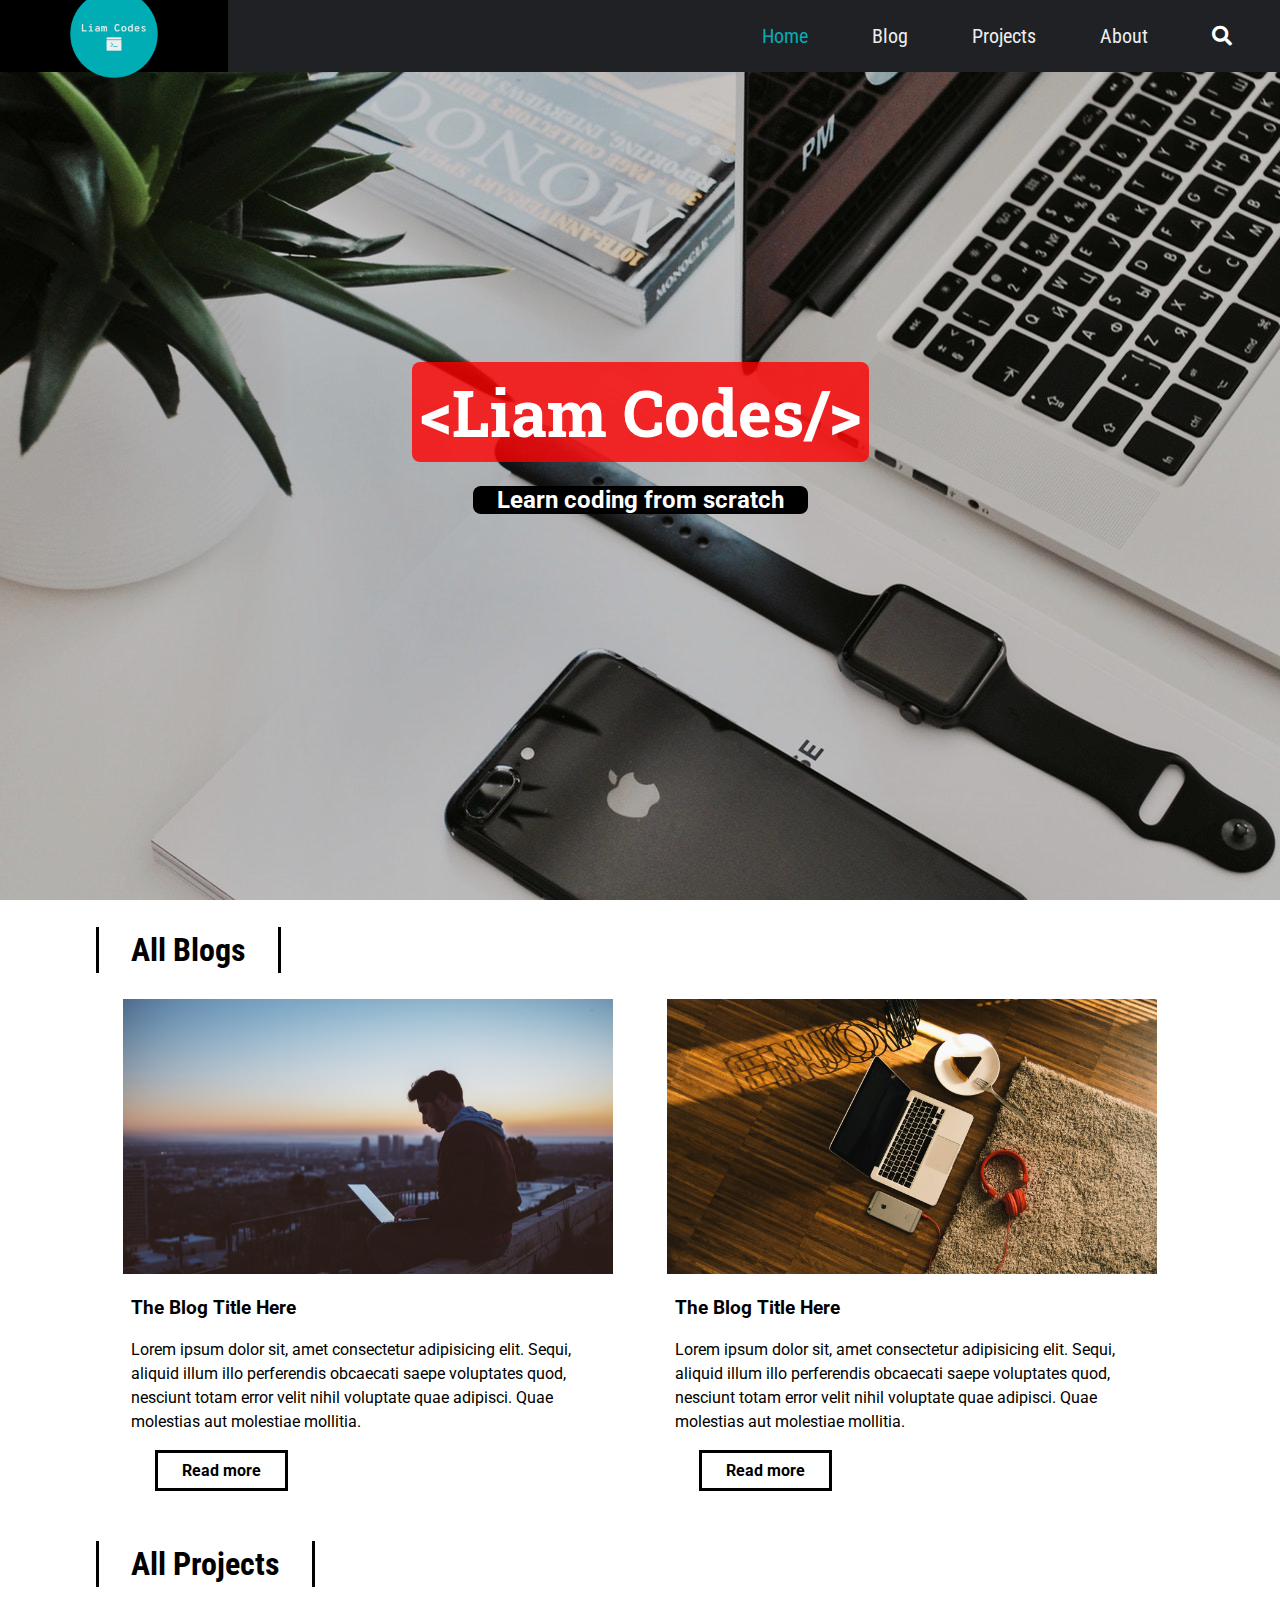
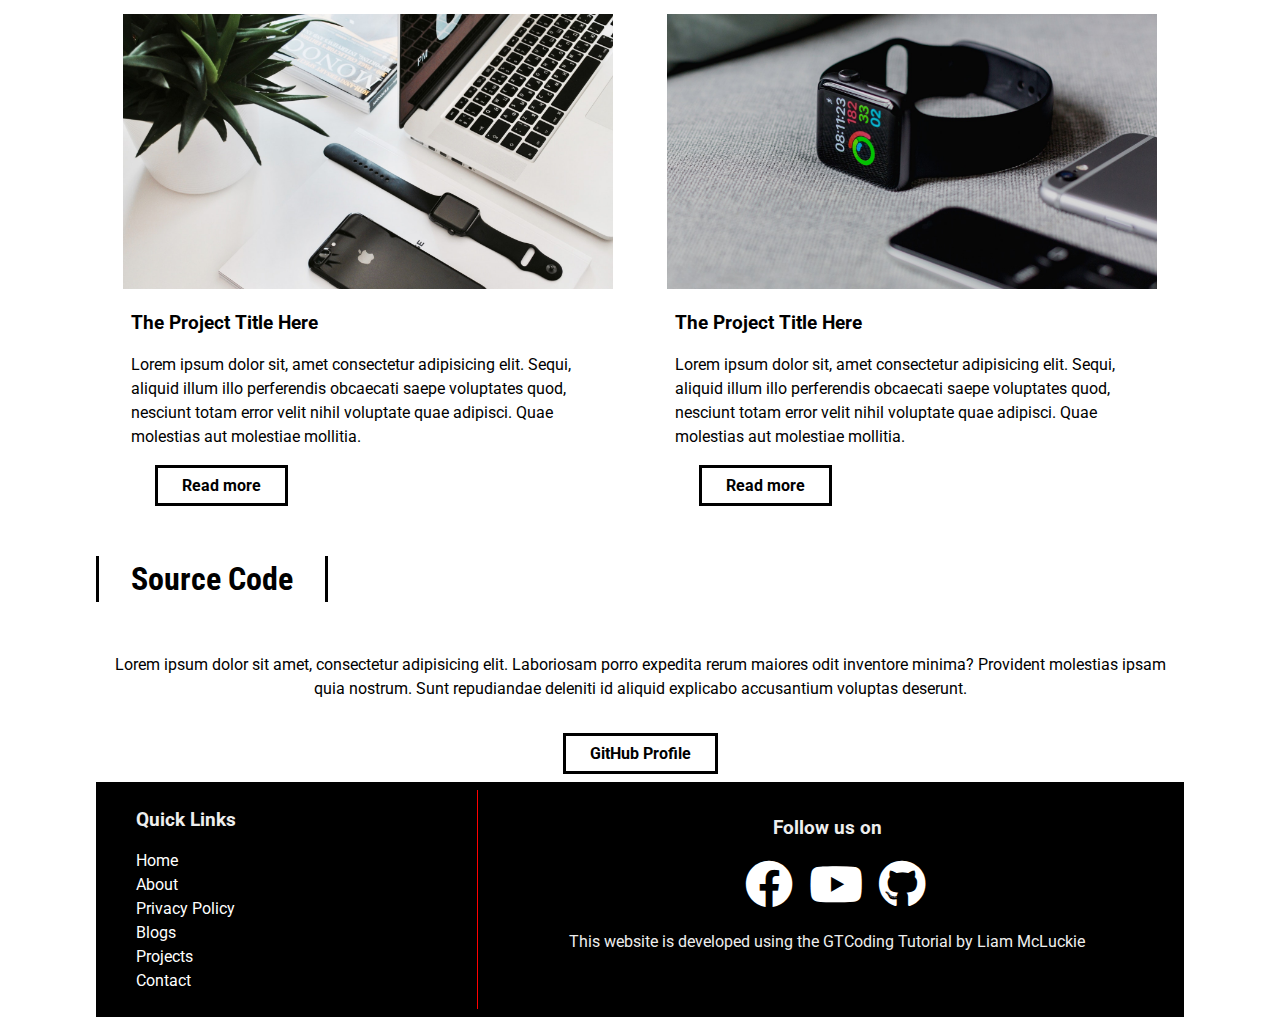
<file: index.html>
<!DOCTYPE html>
<html lang="en">
  <head>
    <meta charset="UTF-8" />
    <meta http-equiv="X-UA-Compatible" content="IE=edge" />
    <meta name="viewport" content="width=device-width, initial-scale=1.0" />
    <link
      rel="stylesheet"
      href="https://use.fontawesome.com/releases/v5.0.10/css/all.css"
    />
    <link rel="stylesheet" href="assets/css/main.css" />
    <title>Liam Codes</title>
  </head>
  <body>
    <!--Mobile nav bar-->
    <div id="slideout-menu">
      <ul>
        <li>
          <a href="index.html">Home</a>
        </li>
        <li>
          <a href="blogslist.html">Blog</a>
        </li>
        <li>
          <a href="blogslist.html">Projects</a>
        </li>
        <li>
          <a href="about.html">About</a>
        </li>
        <li>
          <input type="text" placeholder="Search Here" />
        </li>
      </ul>
    </div>
    <!--Desktop nav bar-->
    <nav>
      <div id="logo-img">
        <a href="#">
          <img src="assets/img/logo.png" alt="Liam Codes Logo" />
        </a>
      </div>
      <div id="menu-icon">
        <i class="fas fa-bars"></i>
      </div>
      <ul>
        <li>
          <a class="active" href="index.html">Home</a>
        </li>
        <li>
          <a href="blogslist.html">Blog</a>
        </li>
        <li>
          <a href="blogslist.html">Projects</a>
        </li>
        <li>
          <a href="about.html">About</a>
        </li>
        <li>
          <div id="search-icon">
            <i class="fas fa-search"></i>
          </div>
        </li>
      </ul>
    </nav>
    <div id="search-box">
      <input type="text" placeholder="Search Here" />
    </div>
    <div id="banner">
      <h1>&lt;Liam Codes/&gt;</h1>
      <h3>Learn coding from scratch</h3>
    </div>
    <main>
      <a href="blogslist.html">
        <h2 class="section-heading">All Blogs</h2>
      </a>
      <!--Blog section-->
      <section>
        <div class="card">
          <div class="card-img">
            <a href="blogpost.html">
              <img
                src="assets/img/1.jpeg"
                alt="Man working on a laptop on a rooftop with the sunsetting"
              />
            </a>
          </div>
          <div class="card-description">
            <a href="blogpost.html">
              <h3>The Blog Title Here</h3>
            </a>
            <p>
              Lorem ipsum dolor sit, amet consectetur adipisicing elit. Sequi,
              aliquid illum illo perferendis obcaecati saepe voluptates quod,
              nesciunt totam error velit nihil voluptate quae adipisci. Quae
              molestias aut molestiae mollitia.
            </p>
            <a href="#" class="btn-readmore">Read more</a>
          </div>
        </div>
        <div class="card">
          <div class="card-img">
            <a href="blogpost.html">
              <img
                src="assets/img/2.jpeg"
                alt="Man working on a laptop on a rooftop with the sunsetting"
              />
            </a>
          </div>
          <div class="card-description">
            <a href="blogpost.html">
              <h3>The Blog Title Here</h3>
            </a>
            <p>
              Lorem ipsum dolor sit, amet consectetur adipisicing elit. Sequi,
              aliquid illum illo perferendis obcaecati saepe voluptates quod,
              nesciunt totam error velit nihil voluptate quae adipisci. Quae
              molestias aut molestiae mollitia.
            </p>
            <a href="#" class="btn-readmore">Read more</a>
          </div>
        </div>
      </section>
      <!--Project Section-->
      <h2 class="section-heading">All Projects</h2>
      <section>
        <div class="card">
          <div class="card-img">
            <a href="#">
              <img
                src="assets/img/3.jpeg"
                alt="Man working on a laptop on a rooftop with the sunsetting"
              />
            </a>
          </div>
          <div class="card-description">
            <a href="#">
              <h3>The Project Title Here</h3>
            </a>
            <p>
              Lorem ipsum dolor sit, amet consectetur adipisicing elit. Sequi,
              aliquid illum illo perferendis obcaecati saepe voluptates quod,
              nesciunt totam error velit nihil voluptate quae adipisci. Quae
              molestias aut molestiae mollitia.
            </p>
            <a href="#" class="btn-readmore">Read more</a>
          </div>
        </div>
        <div class="card">
          <div class="card-img">
            <a href="#">
              <img
                src="assets/img/4.jpeg"
                alt="Man working on a laptop on a rooftop with the sunsetting"
              />
            </a>
          </div>
          <div class="card-description">
            <a href="#">
              <h3>The Project Title Here</h3>
            </a>
            <p>
              Lorem ipsum dolor sit, amet consectetur adipisicing elit. Sequi,
              aliquid illum illo perferendis obcaecati saepe voluptates quod,
              nesciunt totam error velit nihil voluptate quae adipisci. Quae
              molestias aut molestiae mollitia.
            </p>
            <a href="#" class="btn-readmore">Read more</a>
          </div>
        </div>
      </section>
      <h2 class="section-heading">Source Code</h2>
      <!--Source Code-->
      <section id="section-source">
        <p>
          Lorem ipsum dolor sit amet, consectetur adipisicing elit. Laboriosam
          porro expedita rerum maiores odit inventore minima? Provident
          molestias ipsam quia nostrum. Sunt repudiandae deleniti id aliquid
          explicabo accusantium voluptas deserunt.
        </p>
        <a class="btn-readmore" href="#">GitHub Profile</a>
      </section>
      <!--Footer-->
      <footer>
        <!--Left Footer-->
        <div id="left-footer">
          <h3>Quick Links</h3>
          <ul>
            <li>
              <a href="#">Home</a>
            </li>
            <li>
              <a href="#">About</a>
            </li>
            <li>
              <a href="#">Privacy Policy</a>
            </li>
            <li>
              <a href="#">Blogs</a>
            </li>
            <li>
              <a href="#">Projects</a>
            </li>
            <li>
              <a href="#">Contact</a>
            </li>
          </ul>
        </div>
        <!--Right Footer-->
        <div id="right-footer">
          <h3>Follow us on</h3>
          <div id="social-media-footer">
            <ul>
              <li>
                <a href="#"><i class="fab fa-facebook"></i></a>
              </li>
              <li>
                <a href="#"><i class="fab fa-youtube"></i></a>
              </li>
              <li>
                <a href="#"><i class="fab fa-github"></i></a>
              </li>
            </ul>
          </div>
          <p>
            This website is developed using the GTCoding Tutorial by Liam
            McLuckie
          </p>
        </div>
      </footer>
    </main>
    <script src="assets/js/script.js"></script>
  </body>
</html>
</file>
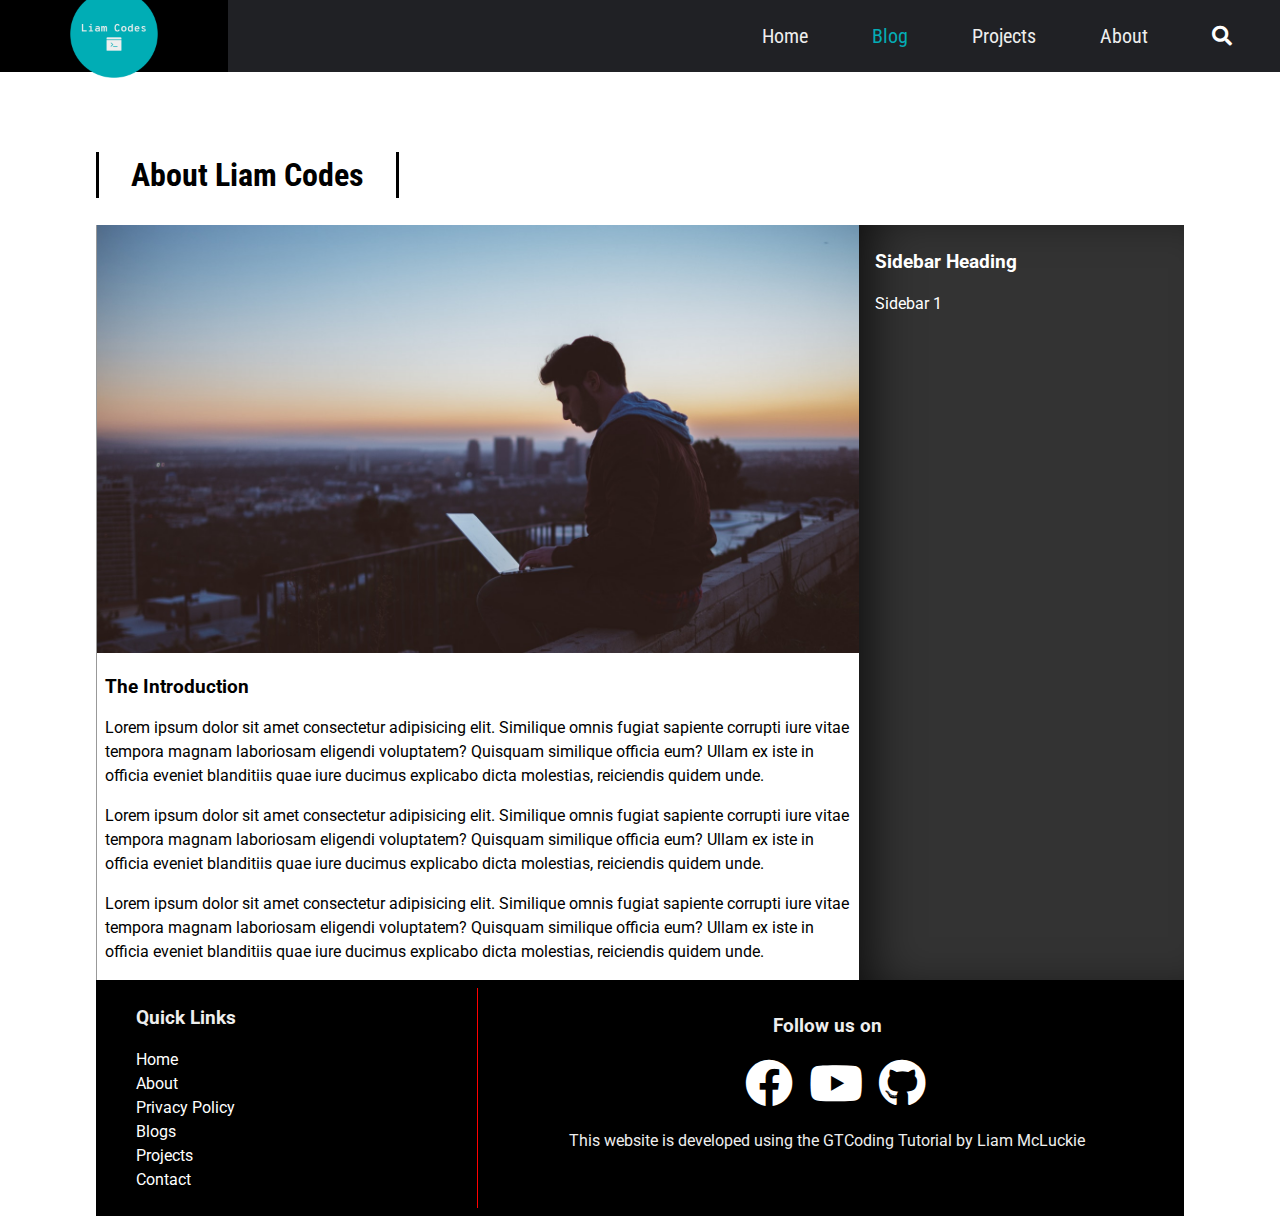
<file: about.html>
<!DOCTYPE html>
<html lang="en">
  <head>
    <meta charset="UTF-8" />
    <meta name="viewport" content="width=device-width, initial-scale=1.0" />
    <meta http-equiv="X-UA-Compatible" content="ie=edge" />
    <link
      rel="stylesheet"
      href="https://use.fontawesome.com/releases/v5.0.10/css/all.css"
    />
    <link rel="stylesheet" href="assets/css/main.css" />
    <title>Liam Codes</title>
  </head>

  <body>
    <div id="slideout-menu">
      <ul>
        <li>
          <a href="index.html">Home</a>
        </li>
        <li>
          <a href="blogslist.html">Blog</a>
        </li>
        <li>
          <a href="blogslist.html">Projects</a>
        </li>
        <li>
          <a href="about.html">About</a>
        </li>
        <li>
          <input type="text" placeholder="Search Here" />
        </li>
      </ul>
    </div>

    <nav>
      <div id="logo-img">
        <a href="#">
          <img src="assets/img/logo.png" alt="GTCoding Logo" />
        </a>
      </div>
      <div id="menu-icon">
        <i class="fas fa-bars"></i>
      </div>
      <ul>
        <li>
          <a href="index.html">Home</a>
        </li>
        <li>
          <a class="active" href="blogslist.html">Blog</a>
        </li>
        <li>
          <a href="blogslist.html">Projects</a>
        </li>
        <li>
          <a href="about.html">About</a>
        </li>
        <li>
          <div id="search-icon">
            <i class="fas fa-search"></i>
          </div>
        </li>
      </ul>
    </nav>

    <div id="searchbox">
      <input type="text" placeholder="Search Here" />
    </div>

    <main>
      <h2 class="page-heading">About Liam Codes</h2>
      <div id="post-container">
        <section id="blogpost">
          <div class="card">
            <div class="card-img">
              <img src="assets/img/1.jpeg" alt="Card Image" />
            </div>
            <div class="card-description">
              <h3>The Introduction</h3>
              <p>
                Lorem ipsum dolor sit amet consectetur adipisicing elit.
                Similique omnis fugiat sapiente corrupti iure vitae tempora
                magnam laboriosam eligendi voluptatem? Quisquam similique
                officia eum? Ullam ex iste in officia eveniet blanditiis quae
                iure ducimus explicabo dicta molestias, reiciendis quidem unde.
              </p>
              <p>
                Lorem ipsum dolor sit amet consectetur adipisicing elit.
                Similique omnis fugiat sapiente corrupti iure vitae tempora
                magnam laboriosam eligendi voluptatem? Quisquam similique
                officia eum? Ullam ex iste in officia eveniet blanditiis quae
                iure ducimus explicabo dicta molestias, reiciendis quidem unde.
              </p>
              <p>
                Lorem ipsum dolor sit amet consectetur adipisicing elit.
                Similique omnis fugiat sapiente corrupti iure vitae tempora
                magnam laboriosam eligendi voluptatem? Quisquam similique
                officia eum? Ullam ex iste in officia eveniet blanditiis quae
                iure ducimus explicabo dicta molestias, reiciendis quidem unde.
              </p>
            </div>
          </div>
        </section>

        <aside id="sidebar">
          <h3>Sidebar Heading</h3>
          <p>Sidebar 1</p>
        </aside>
      </div>

      <footer>
        <div id="left-footer">
          <h3>Quick Links</h3>
          <ul>
            <li>
              <a href="index.html">Home</a>
            </li>
            <li>
              <a href="about.html">About</a>
            </li>
            <li>
              <a href="#">Privacy Policy</a>
            </li>
            <li>
              <a href="blogslist.html">Blogs</a>
            </li>
            <li>
              <a href="blogslist.html">Projects</a>
            </li>
            <li>
              <a href="#">Contact</a>
            </li>
          </ul>
        </div>

        <div id="right-footer">
          <h3>Follow us on</h3>
          <div id="social-media-footer">
            <ul>
              <li>
                <a href="#">
                  <i class="fab fa-facebook"></i>
                </a>
              </li>
              <li>
                <a href="#">
                  <i class="fab fa-youtube"></i>
                </a>
              </li>
              <li>
                <a href="#">
                  <i class="fab fa-github"></i>
                </a>
              </li>
            </ul>
          </div>
          <p>
            This website is developed using the GTCoding Tutorial by Liam
            McLuckie
          </p>
        </div>
      </footer>
    </main>

    <script src="assets/js/script.js"></script>
  </body>
</html>
</file>
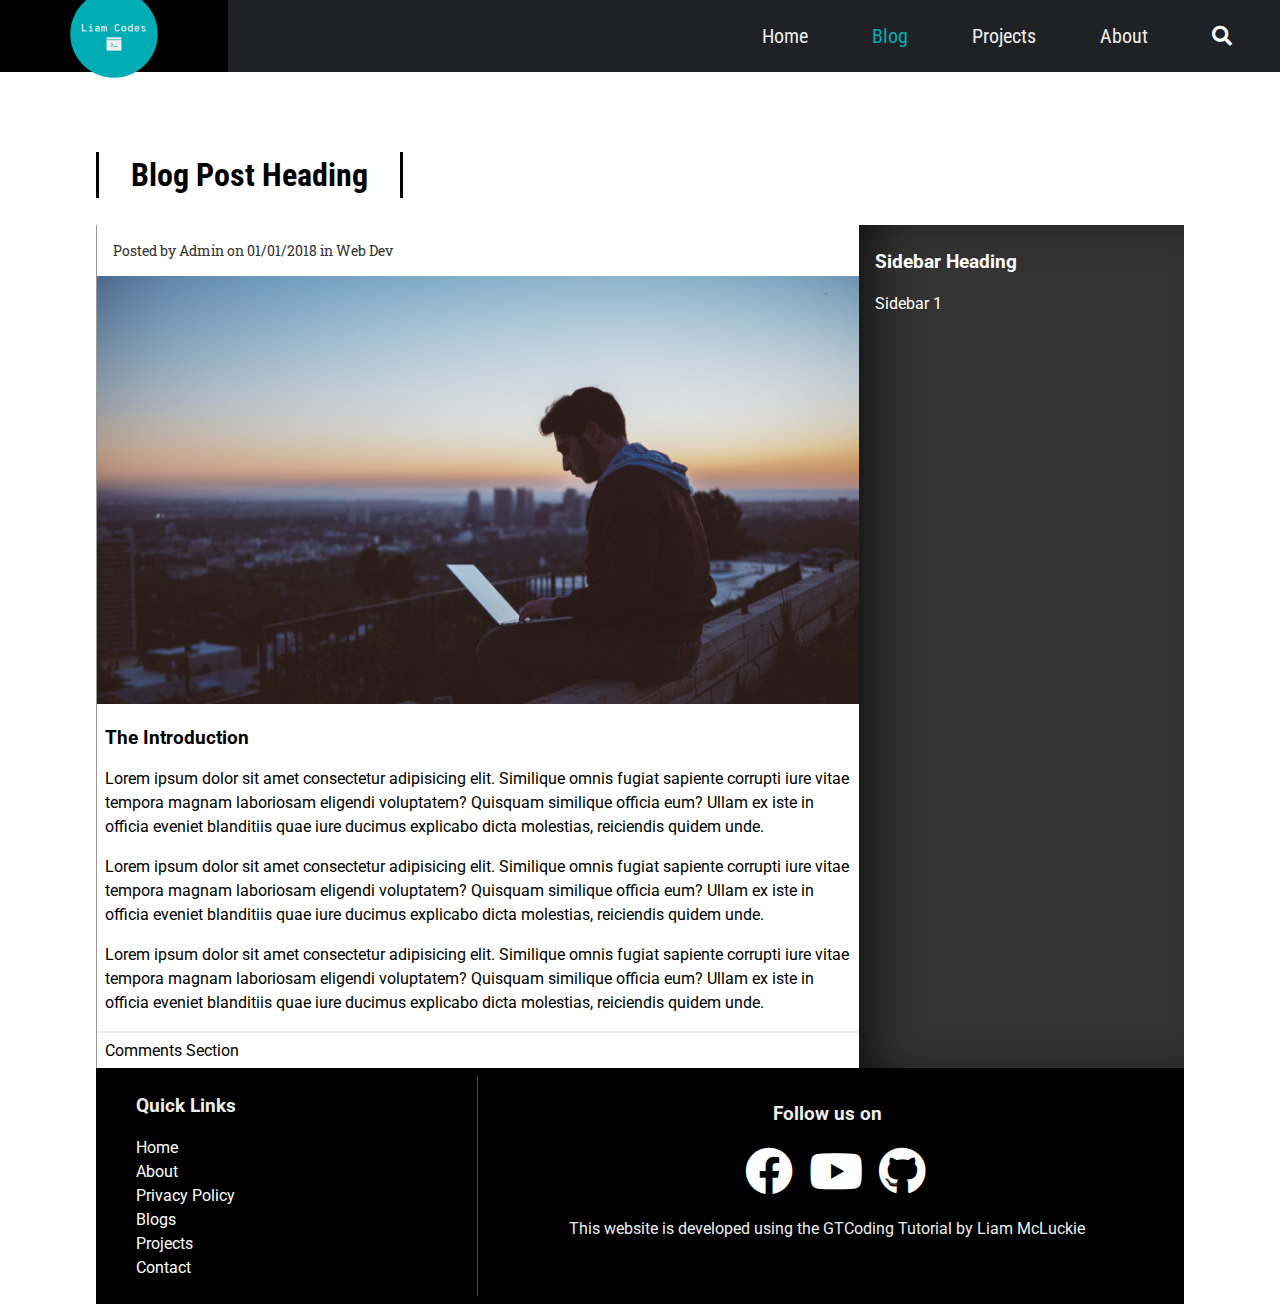
<file: blogpost.html>
<!DOCTYPE html>
<html lang="en">
  <head>
    <meta charset="UTF-8" />
    <meta name="viewport" content="width=device-width, initial-scale=1.0" />
    <meta http-equiv="X-UA-Compatible" content="ie=edge" />
    <link
      rel="stylesheet"
      href="https://use.fontawesome.com/releases/v5.0.10/css/all.css"
    />
    <link rel="stylesheet" href="assets/css/main.css" />
    <title>Liam Codes</title>
  </head>

  <body>
    <div id="slideout-menu">
      <ul>
        <li>
          <a href="index.html">Home</a>
        </li>
        <li>
          <a href="blogslist.html">Blog</a>
        </li>
        <li>
          <a href="blogslist.html">Projects</a>
        </li>
        <li>
          <a href="about.html">About</a>
        </li>
        <li>
          <input type="text" placeholder="Search Here" />
        </li>
      </ul>
    </div>

    <nav>
      <div id="logo-img">
        <a href="#">
          <img src="assets/img/logo.png" alt="GTCoding Logo" />
        </a>
      </div>
      <div id="menu-icon">
        <i class="fas fa-bars"></i>
      </div>
      <ul>
        <li>
          <a href="index.html">Home</a>
        </li>
        <li>
          <a class="active" href="blogslist.html">Blog</a>
        </li>
        <li>
          <a href="blogslist.html">Projects</a>
        </li>
        <li>
          <a href="about.html">About</a>
        </li>
        <li>
          <div id="search-icon">
            <i class="fas fa-search"></i>
          </div>
        </li>
      </ul>
    </nav>

    <div id="searchbox">
      <input type="text" placeholder="Search Here" />
    </div>

    <main>
      <h2 class="page-heading">Blog Post Heading</h2>
      <div id="post-container">
        <section id="blogpost">
          <div class="card">
            <div class="card-meta-blogpost">
              Posted by Admin on 01/01/2018 in
              <a href="#">Web Dev</a>
            </div>
            <div class="card-img">
              <img src="assets/img/1.jpeg" alt="Card Image" />
            </div>
            <div class="card-description">
              <h3>The Introduction</h3>
              <p>
                Lorem ipsum dolor sit amet consectetur adipisicing elit.
                Similique omnis fugiat sapiente corrupti iure vitae tempora
                magnam laboriosam eligendi voluptatem? Quisquam similique
                officia eum? Ullam ex iste in officia eveniet blanditiis quae
                iure ducimus explicabo dicta molestias, reiciendis quidem unde.
              </p>
              <p>
                Lorem ipsum dolor sit amet consectetur adipisicing elit.
                Similique omnis fugiat sapiente corrupti iure vitae tempora
                magnam laboriosam eligendi voluptatem? Quisquam similique
                officia eum? Ullam ex iste in officia eveniet blanditiis quae
                iure ducimus explicabo dicta molestias, reiciendis quidem unde.
              </p>
              <p>
                Lorem ipsum dolor sit amet consectetur adipisicing elit.
                Similique omnis fugiat sapiente corrupti iure vitae tempora
                magnam laboriosam eligendi voluptatem? Quisquam similique
                officia eum? Ullam ex iste in officia eveniet blanditiis quae
                iure ducimus explicabo dicta molestias, reiciendis quidem unde.
              </p>
            </div>
          </div>

          <div id="comments-section">Comments Section</div>
        </section>

        <aside id="sidebar">
          <h3>Sidebar Heading</h3>
          <p>Sidebar 1</p>
        </aside>
      </div>

      <footer>
        <div id="left-footer">
          <h3>Quick Links</h3>
          <ul>
            <li>
              <a href="index.html">Home</a>
            </li>
            <li>
              <a href="about.html">About</a>
            </li>
            <li>
              <a href="#">Privacy Policy</a>
            </li>
            <li>
              <a href="blogslist.html">Blogs</a>
            </li>
            <li>
              <a href="blogslist.html">Projects</a>
            </li>
            <li>
              <a href="#">Contact</a>
            </li>
          </ul>
        </div>

        <div id="right-footer">
          <h3>Follow us on</h3>
          <div id="social-media-footer">
            <ul>
              <li>
                <a href="#">
                  <i class="fab fa-facebook"></i>
                </a>
              </li>
              <li>
                <a href="#">
                  <i class="fab fa-youtube"></i>
                </a>
              </li>
              <li>
                <a href="#">
                  <i class="fab fa-github"></i>
                </a>
              </li>
            </ul>
          </div>
          <p>
            This website is developed using the GTCoding Tutorial by Liam
            McLuckie
          </p>
        </div>
      </footer>
    </main>

    <script src="assets/js/script.js"></script>
  </body>
</html>
</file>
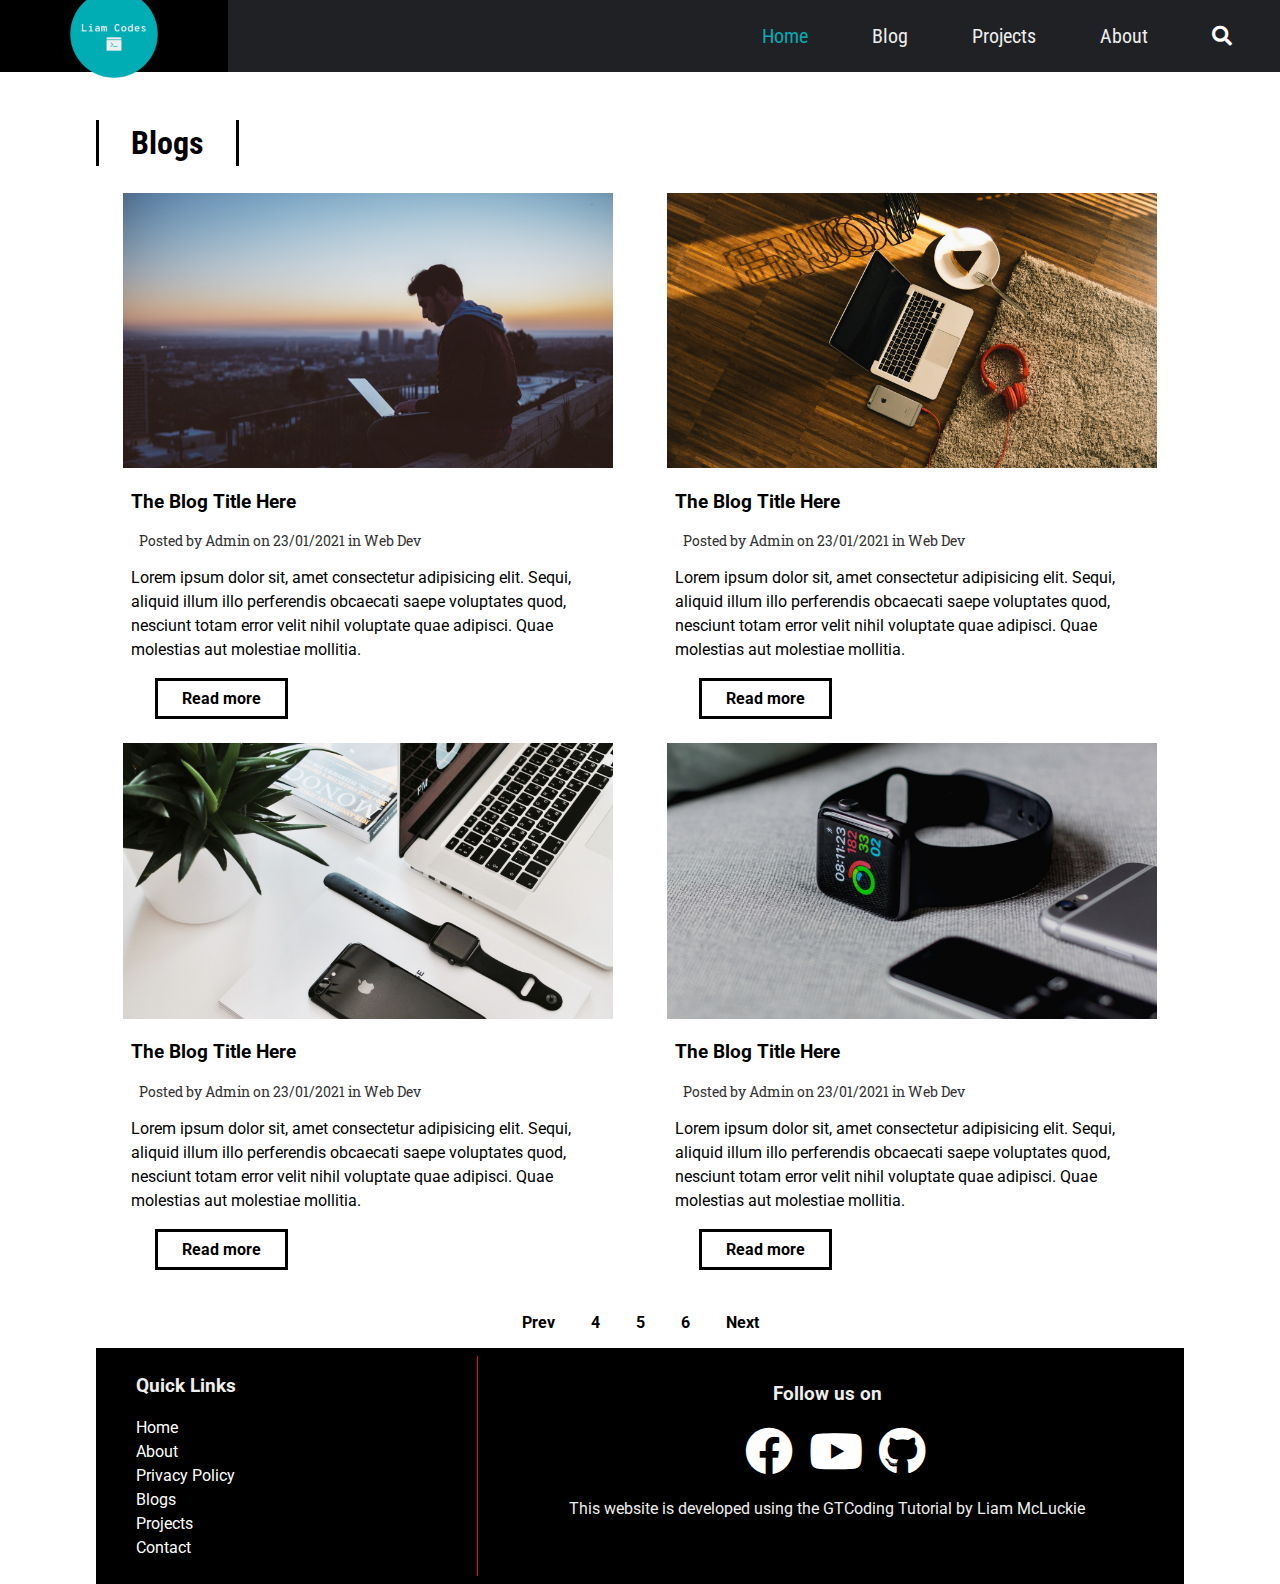
<file: blogslist.html>
<!DOCTYPE html>
<html lang="en">
  <head>
    <meta charset="UTF-8" />
    <meta http-equiv="X-UA-Compatible" content="IE=edge" />
    <meta name="viewport" content="width=device-width, initial-scale=1.0" />
    <link
      rel="stylesheet"
      href="https://use.fontawesome.com/releases/v5.0.10/css/all.css"
    />
    <link rel="stylesheet" href="assets/css/main.css" />
    <title>Liam Codes</title>
  </head>
  <body>
    <!--Mobile nav bar-->
    <div id="slideout-menu">
      <ul>
        <li>
          <a href="index.html">Home</a>
        </li>
        <li>
          <a href="blogslist.html">Blog</a>
        </li>
        <li>
          <a href="blogslist.html">Projects</a>
        </li>
        <li>
          <a href="about.html">About</a>
        </li>
        <li>
          <input type="text" placeholder="Search Here" />
        </li>
      </ul>
    </div>
    <!--Desktop nav bar-->
    <nav>
      <div id="logo-img">
        <a href="#">
          <img src="assets/img/logo.png" alt="Liam Codes Logo" />
        </a>
      </div>
      <div id="menu-icon">
        <i class="fas fa-bars"></i>
      </div>
      <ul>
        <li>
          <a class="active" href="index.html">Home</a>
        </li>
        <li>
          <a href="blogslist.html">Blog</a>
        </li>
        <li>
          <a href="blogslist.html">Projects</a>
        </li>
        <li>
          <a href="about.html">About</a>
        </li>
        <li>
          <div id="search-icon">
            <i class="fas fa-search"></i>
          </div>
        </li>
      </ul>
    </nav>
    <div id="search-box">
      <input type="text" placeholder="Search Here" />
    </div>
    <main>
      <h2 class="page-heading">Blogs</h2>
      <!--Blog section-->
      <section>
        <div class="card">
          <div class="card-img">
            <a href="blogpost.html">
              <img
                src="assets/img/1.jpeg"
                alt="Man working on a laptop on a rooftop with the sunsetting"
              />
            </a>
            </div>
          <div class="card-description">
            <a href="blogpost.html">
              <h3>The Blog Title Here</h3>
            </a>
            <div class="card-meta">
                Posted by Admin on 23/01/2021 in <a href="#">Web Dev</a>
            </div>
            <p>
              Lorem ipsum dolor sit, amet consectetur adipisicing elit. Sequi,
              aliquid illum illo perferendis obcaecati saepe voluptates quod,
              nesciunt totam error velit nihil voluptate quae adipisci. Quae
              molestias aut molestiae mollitia.
            </p>
            <a href="#" class="btn-readmore">Read more</a>
          </div>
        </div>
        <div class="card">
            <div class="card-img">
              <a href="blogpost.html">
                <img
                  src="assets/img/2.jpeg"
                  alt="Man working on a laptop on a rooftop with the sunsetting"
                />
              </a>
            </div>
            <div class="card-description">
              <a href="blogpost.html">
                <h3>The Blog Title Here</h3>
              </a>
              <div class="card-meta">
                Posted by Admin on 23/01/2021 in <a href="#">Web Dev</a>
            </div>
              <p>
                Lorem ipsum dolor sit, amet consectetur adipisicing elit. Sequi,
                aliquid illum illo perferendis obcaecati saepe voluptates quod,
                nesciunt totam error velit nihil voluptate quae adipisci. Quae
                molestias aut molestiae mollitia.
              </p>
              <a href="#" class="btn-readmore">Read more</a>
            </div>
        </div>
        <div class="card">
            <div class="card-img">
              <a href="blogpost.html">
                <img
                  src="assets/img/3.jpeg"
                  alt="Man working on a laptop on a rooftop with the sunsetting"
                />
              </a>
            </div>
            <div class="card-description">
              <a href="blogpost.html">
                <h3>The Blog Title Here</h3>
              </a>
              <div class="card-meta">
                Posted by Admin on 23/01/2021 in <a href="#">Web Dev</a>
            </div>
              <p>
                Lorem ipsum dolor sit, amet consectetur adipisicing elit. Sequi,
                aliquid illum illo perferendis obcaecati saepe voluptates quod,
                nesciunt totam error velit nihil voluptate quae adipisci. Quae
                molestias aut molestiae mollitia.
              </p>
              <a href="#" class="btn-readmore">Read more</a>
            </div>
        </div>
        <div class="card">
            <div class="card-img">
              <a href="blogpost.html">
                <img
                  src="assets/img/4.jpeg"
                  alt="Man working on a laptop on a rooftop with the sunsetting"
                />
              </a>
            </div>
            <div class="card-description">
              <a href="blogpost.html">
                <h3>The Blog Title Here</h3>
              </a>
              <div class="card-meta">
                Posted by Admin on 23/01/2021 in <a href="#">Web Dev</a>
            </div>
              <p>
                Lorem ipsum dolor sit, amet consectetur adipisicing elit. Sequi,
                aliquid illum illo perferendis obcaecati saepe voluptates quod,
                nesciunt totam error velit nihil voluptate quae adipisci. Quae
                molestias aut molestiae mollitia.
              </p>
              <a href="#" class="btn-readmore">Read more</a>
            </div>
        </div>
      </section>
      <!--Pagination-->
      <div class="pagination">
          <a href="#">Prev</a>
          <a href="#">4</a>
          <a href="#">5</a>
          <a href="#">6</a>
          <a href="#">Next</a>
      </div>
      <!--Footer-->
      <footer>
          <!--Left Footer-->
          <div id="left-footer">
              <h3>Quick Links</h3>
              <p>
                  <ul>
                      <li>
                          <a href="#">Home</a>
                      </li>
                      <li>
                        <a href="#">About</a>
                    </li>
                    <li>
                        <a href="#">Privacy Policy</a>
                    </li>
                    <li>
                        <a href="#">Blogs</a>
                    </li>
                    <li>
                        <a href="#">Projects</a>
                    </li>
                    <li>
                        <a href="#">Contact</a>
                    </li>
                  </ul>
              </p>
          </div>
          <!--Right Footer-->
          <div id="right-footer">
              <h3>Follow us on</h3>
              <div id="social-media-footer">
                  <ul>
                      <li>
                          <a href="#"><i class="fab fa-facebook"></i></a>
                      </li>
                      <li>
                        <a href="#"><i class="fab fa-youtube"></i></a>
                    </li>
                    <li>
                        <a href="#"><i class="fab fa-github"></i></a>
                    </li>
                  </ul>
              </div>
              <p>This website is developed using the GTCoding Tutorial by Liam McLuckie</p>
          </div>
      </footer>
    </main>
    <script src="assets/js/script.js"></script>
  </body>
</html>
</file>
<file: assets/css/main.css>
@import url("https://fonts.googleapis.com/css2?family=Roboto+Condensed:wght@300;400;700&family=Roboto+Slab:wght@300;400;700&family=Roboto:wght@300;400;500;700&display=swap");

body {
  font-family: "Roboto", sans-serif;
  margin: 0;
}

h1 {
  padding: 8px;
  background: rgba(255, 0, 0, 0.8);
  border-radius: 8px;
  margin: 0;
  font-size: 64px;
  font-family: "Roboto Slab";
}

p {
  line-height: 1.5;
}

main {
  margin: 0 auto;
}

a {
  text-decoration: none;
  color: black;
}

a:hover {
  text-decoration: underline;
}

/* Inputs */

input,
textarea {
  height: 32px;
  padding: 0 16px;
  font-family: "Roboto Condensed", sans-serif;
  font-size: 20px;
  border: none;
  box-shadow: inset 8px 3px 18px -4px rgba(0, 0, 0, 0.4);
}

input:focus,
textarea:focus {
  outline: none;
}

/* Banner */

#banner {
  height: 100vh;
  display: flex;
  align-items: center;
  justify-content: center;
  flex-direction: column;
  background: rgba(0, 0, 0, 0.2) url("../img/3.jpeg");
  background-size: cover;
  background-attachment: fixed;
  background-position: center;
  background-blend-mode: overlay;
  color: #fff;
}

#banner h3 {
  background: black;
  border-radius: 8px;
  padding: 0 24px;
  font-size: 24px;
}

/* Search Box */

#search-box {
  position: fixed;
  right: 0;
  top: 24px;
  width: 500px;
  pointer-events: none;
  z-index: 50;
  transition: 0.4s;
}

#search-box input {
  height: 48px;
  width: 100%;
}

/* Nav */

nav {
  height: 72px;
  background: #202125;
  width: 100%;
  margin: 0;
  position: fixed;
  font-family: "Roboto Condensed", sans-serif;
  font-size: 20px;
  display: flex;
  justify-content: space-between;
  padding: 0 16px 0 0;
  box-sizing: border-box;
  z-index: 100;
}

nav a {
  padding: 0 32px;
  color: #eee;
  transition: 0.4s;
}

nav a:hover {
  text-decoration: none;
  color: #04acb5;
}

nav ul {
  display: flex;
  list-style: none;
  justify-content: space-around;
  align-items: center;
  height: 100%;
  margin: 0;
}

.active {
  color: #04acb5;
}

#logo-img {
  display: flex;
  height: 100%;
  background: #111;
  padding: 0 32px;
  align-items: center;
  color: white;
  transition: 0.4s;
}

#logo-img img {
  height: 100px;
}

#logo-img:hover {
  background: black;
}

#menu-icon {
  height: 100%;
  font-size: 28px;
  padding: 0 4px;
  color: #eee;
  display: none;
  align-items: center;
}

/* Search Icon */

#search-icon {
  color: white;
  padding: 0 32px;
  cursor: pointer;
  transition: 0.4s;
}

#search-icon:hover {
  color: red;
}

/* Slide out Menu */

#slideout-menu {
  display: none;
  background: #2d3436;
  z-index: 100;
  position: fixed;
  transition: 0.4s;
  margin-top: 72px;
  width: 100%;
  text-align: center;
  opacity: 0;
  pointer-events: none;
}

#slideout-menu ul {
  list-style: none;
  padding: 0 32px;
}

#slideout-menu ul li {
  padding: 8px;
}

#slideout-menu a {
  font-family: "Roboto Condensed", sans-serif;
  font-size: 20px;
  color: white;
}

#slideout-menu input {
  width: 85%;
  padding: 8px;
  font-family: "Roboto Condensed", sans-serif;
  font-size: 20px;
  text-align: center;
}

/* Sections */

section {
  display: flex;
  justify-content: space-around;
  flex-wrap: wrap;
}

.section-heading {
  font-size: 32px;
  font-family: "Roboto Condensed";
  border-left: 3px solid black;
  border-right: 3px solid black;
  transition: 0.4s;
  display: inline-block;
  padding: 4px 32px;
}

.section-heading:hover {
  padding: 4px 48px;
  background: red;
}

/* Section Source */

#section-source p {
  padding: 8px;
  text-align: center;
}

#section-source a {
  margin: 8px;
  text-align: center;
}

/* Card */

.card-img {
  transition: 0.4s;
}

.card-img:hover {
  box-shadow: 0 10px 6px -6px #777;
}

.card .card-description {
  padding: 0 8px;
}

.card-meta-blogpost {
  color: #333;
  font-size: 14px;
  padding: 16px;
  font-family: "Roboto Slab", sans-serif;
}

.card-meta-blogpost a {
  color: #333;
}

/* Button Read More */

.btn-readmore {
  padding: 8px 24px;
  border: 3px solid black;
  transition: 0.4s;
  display: inline-block;
  margin-bottom: 24px;
  margin-left: 24px;
  font-weight: bold;
  cursor: pointer;
  background: white;
}

.btn-readmore:hover {
  background: red;
  text-decoration: none;
  padding: 8px 64px 8px 24px;
  color: white;
}

/* Footer */

footer {
  background: black;
  padding: 8px;
  color: #eee;
  display: flex;
}

footer a {
  color: white;
}

footer #left-footer {
  flex: 1;
  border-right: 1px solid red;
  padding-left: 32px;
}

footer #left-footer ul {
  padding: 0;
  list-style: none;
  line-height: 1.5;
}

footer #right-footer {
  flex: 2;
  padding: 8px;
  text-align: center;
}

footer #social-media-footer a .fa-facebook,
footer #social-media-footer a .fa-youtube,
footer #social-media-footer a .fa-github {
  color: white;
  transition: 0.4s;
}

footer #social-media-footer ul {
  display: flex;
  list-style: none;
  justify-content: center;
  padding: 0;
}

footer #social-media-footer ul li {
  font-size: 48px;
  padding-left: 16px;
  transition: 0.4s;
}

footer #social-media-footer ul li:hover a .fa-facebook {
  color: #3b5998;
}

footer #social-media-footer ul li:hover a .fa-youtube {
  color: red;
}

footer #social-media-footer ul li:hover a .fa-github {
  color: #bbb;
}

/* Blog List Page */

.page-heading {
  font-size: 32px;
  font-family: "Roboto Condensed", sans-serif;
  border-left: 3px solid black;
  border-right: 3px solid black;
  transition: all 0.4s;
  display: inline-block;
  padding: 4px 32px;
  margin-top: 120px;
}

.page-heading:hover {
  padding: 4px 48px;
  background: red;
}

.card-meta {
  color: #333;
  font-size: 14px;
  padding-left: 8px;
  font-family: "Roboto Slab", sans-serif;
}

.card-meta a {
  color: #333;
}

/* Pagination */

.pagination {
  padding: 8px;
  text-align: center;
  font-weight: bold;
}

.pagination a {
  border-top: 3px solid white;
  display: inline-block;
  padding: 8px 16px;
  transition: 0.4s;
}

.pagination a:hover {
  text-decoration: none;
  border-top: 3px solid black;
}

/* Single Blogpost */

#post-container {
  display: flex;
}

#blogpost {
  display: flex;
  flex-direction: column;
  width: 70%;
  border-left: 1px solid #999;
}

#blogpost .card {
  width: 100%;
}

#blogpost .card-img:hover {
  box-shadow: none;
}

/* Sidebar */

#sidebar {
  background: #333;
  flex: 1;
  padding: 8px 16px;
  color: white;
  box-shadow: inset 27px 0 51px -18px rgba(0, 0, 0, 0.75);
}

/* Comments Section */

#comments-section {
  border-top: 2px solid #eee;
  padding: 8px;
}

/*Media Queries */

@media (min-width: 720px) {
  main {
    width: 95%;
  }
  .card {
    width: 45%;
  }
  .card .card-img img {
    width: 100%;
  }
}

@media (min-width: 1200px) {
  main {
    width: 85%;
  }
}

@media (max-width: 900px) {
  nav ul {
    display: none;
  }

  #menu-icon {
    display: flex;
  }

  #searchbox {
    display: none;
  }

  #slideout-menu {
    display: block;
  }

  #blogpost {
    width: 100%;
    border-left: 0;
  }

  #sidebar {
    display: none;
  }
}

@media (max-width: 719px) {
  main {
    width: 95%;
  }

  section {
    flex-direction: column;
  }

  .card,
  .card-img img {
    width: 100%;
  }

  footer {
    flex-direction: column;
    text-align: center;
  }

  footer #left-footer {
    flex: 1;
    border-right: 0;
    border-left: 0;
  }

  footer #right-footer {
    background: #eee;
    color: black;
  }

  footer #right-footer a {
    color: black;
  }

  footer #social-media-footer a .fa-facebook,
  footer #social-media-footer a .fa-youtube,
  footer #social-media-footer a .fa-github {
    color: black;
    transition: 0.4s;
  }
}

@media (max-width: 600px) {
  main {
    width: 100%;
  }
  h1 {
    font-size: 48px;
  }

  #banner h3 {
    font-size: 20px;
  }

  .card {
    text-align: center;
  }

  #logo-img {
    padding: 0;
  }
}
</file>
